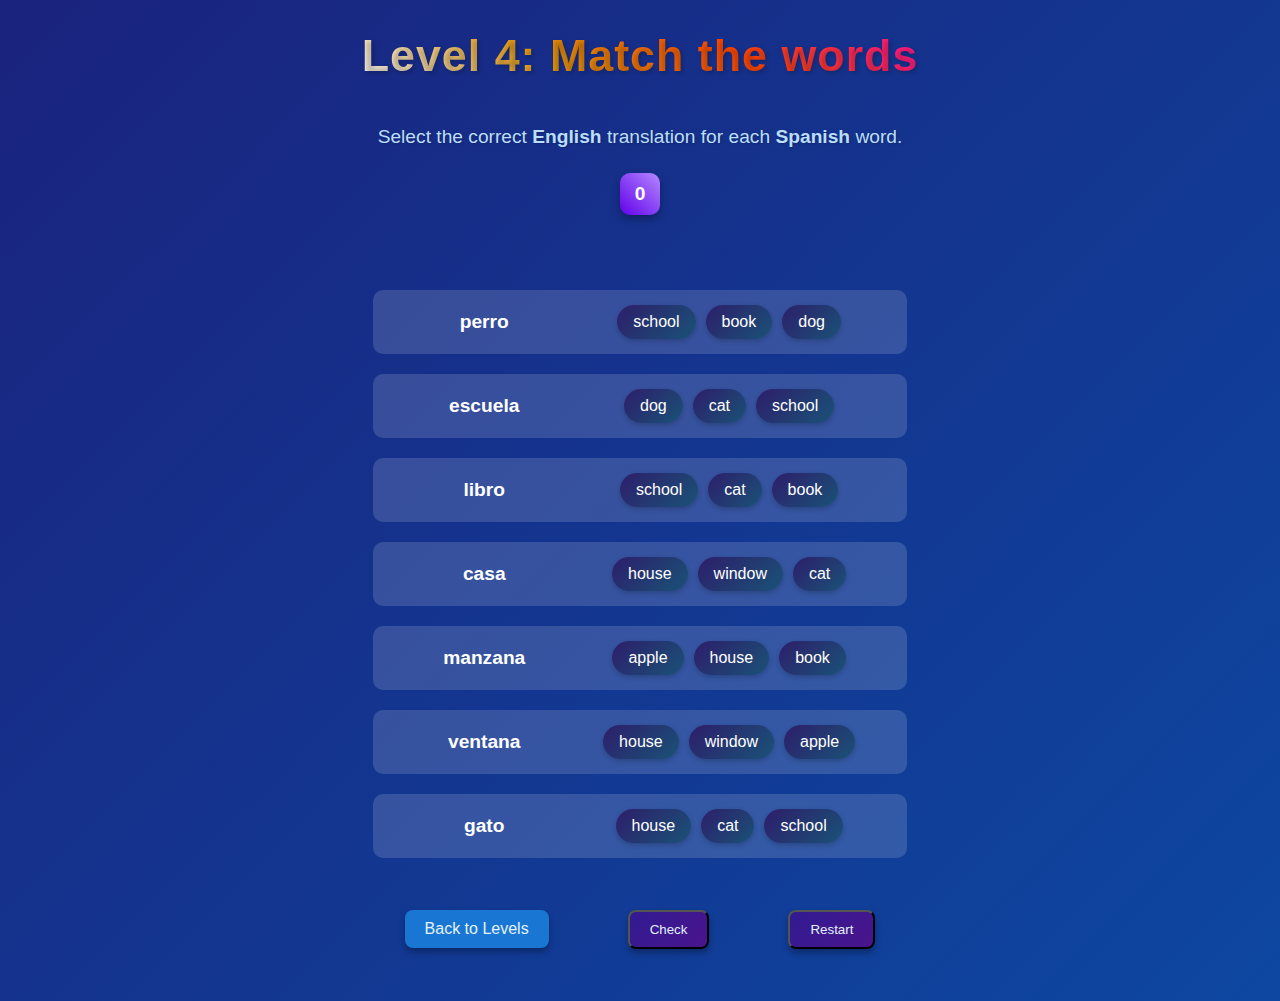
<file: autocomplete_game.html>
<!DOCTYPE html>
<html lang="es">

<head>
    <meta charset="UTF-8">
    <meta name="viewport" content="width=device-width, initial-scale=1.0, maximum-scale=1.0, user-scalable=no">
    <title>Level 4 - Unir Palabras</title>
    <iframe src="music_handler.html" style="display:none;" id="musicFrame"></iframe>
    <link rel="stylesheet" href="css/pagina_2.css">
    <link rel="stylesheet" href="css/autocomplete_game.css">
</head>

<body>
    <h1>Level 4: Match the words</h1>
    <div class="autocomplete-game">
        <div class="instructions">
            <p>Select the correct <b>English</b> translation for each <b>Spanish</b> word.
            <div id="score" class="score-container">0</div>
        </div>

        <div class="feedback-message" id="feedback"></div>

        <div class="matching-container" id="matching-container">
            <!-- Las filas de palabras se generarán dinámicamente con JavaScript -->
        </div>

        <div class="game-controls">
            <div class="back-button">
                <a href="pagina_2.html" class="button">Back to Levels</a>
            </div>
            <button class="button" id="checkBtn">Check</button>
            <button class="button" id="restartBtn">Restart</button>
           
        </div>

        <script src="js/autocomplete_game.js"></script>
    </div>
</body>

</html>
</file>
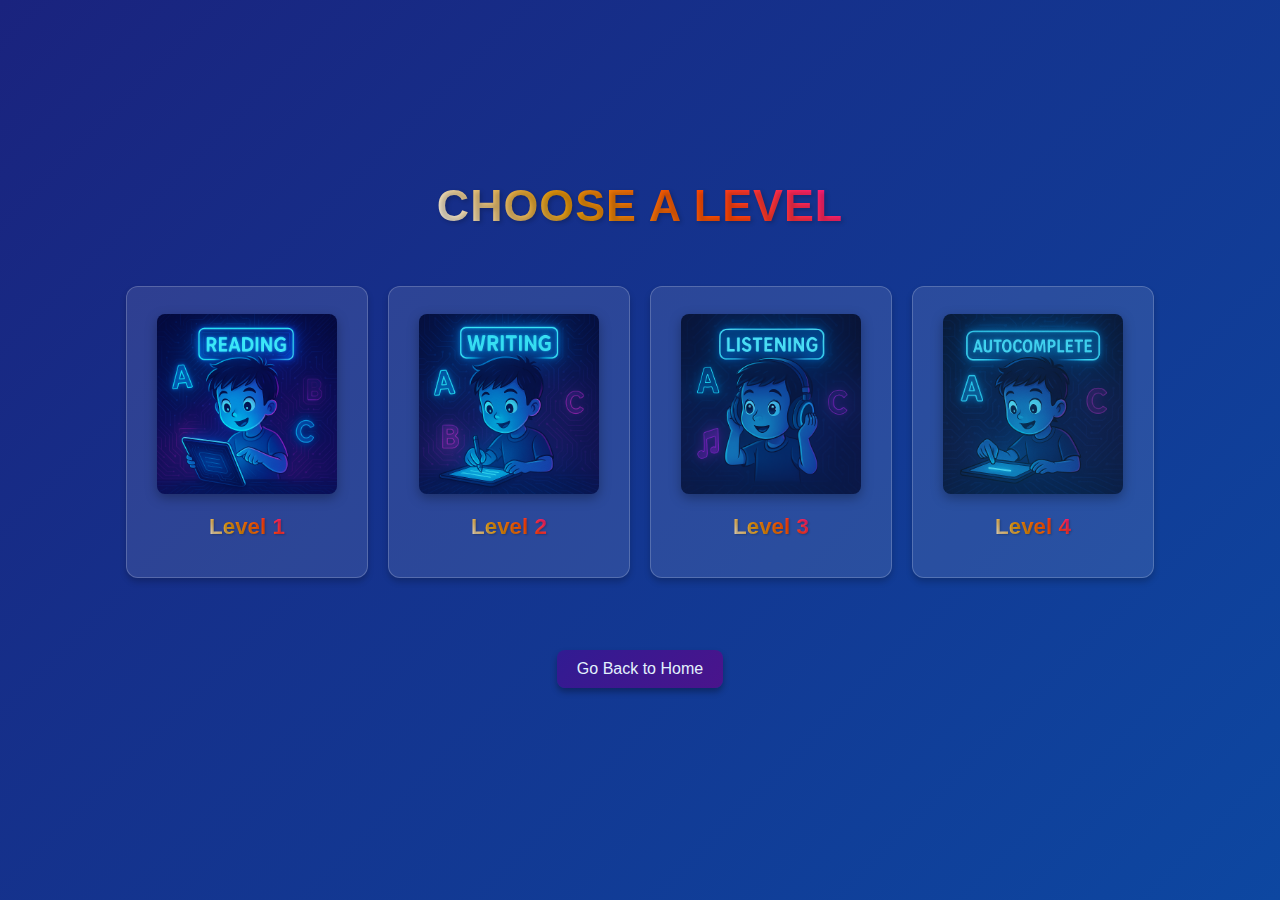
<file: pagina_2.html>
<!DOCTYPE html>
<html lang="en">
<head>
    <meta charset="UTF-8">
    <meta name="viewport" content="width=device-width, initial-scale=1.0">
    <title>Choose a Level</title>
    <iframe src="music_handler.html" style="display:none;" id="musicFrame"></iframe>
    <!-- Se vincula el archivo de estilos externo para pagina_2 -->
    <link rel="stylesheet" href="css/pagina_2.css">
</head>
<body>
    <h1>CHOOSE A LEVEL</h1>
    <div class="levels">
        <div class="level-card">
            <img src="img/reading.png" alt="Level 1">
            <h2>Level 1</h2>
           
        </div>
        <div class="level-card">
            <img src="img/writing.png" alt="Level 2">
            <h2>Level 2</h2>
           
        </div>
        <div class="level-card">
            <img src="img/listening.png" alt="Level 3">
            <h2>Level 3</h2>
            
        </div>
        <!-- Nueva tarjeta para Level 4 -->
        <div class="level-card">
            <img src="img/autocomplete.png" alt="Level 4">
            <h2>Level 4</h2>
            
        </div>
    </div>
    <div class="back-button">
        <a href="index.html" class="button">Go Back to Home</a>
    </div>
    <script>
        document.querySelectorAll('.level-card').forEach(card => {
            const level = card.querySelector('h2').textContent;
            
            card.addEventListener('click', () => {
                switch(level) {
                    case 'Level 1':
                        window.location.href = 'reading_game.html';
                        break;
                    case 'Level 2':
                        window.location.href = 'writing_game.html';
                        break;
                    case 'Level 3':
                        window.location.href = 'listening_game.html';
                        break;
                    case 'Level 4':
                        window.location.href = 'autocomplete_game.html';
                        break;
                }
            });
        });
    </script>
</body>
</html>
</file>
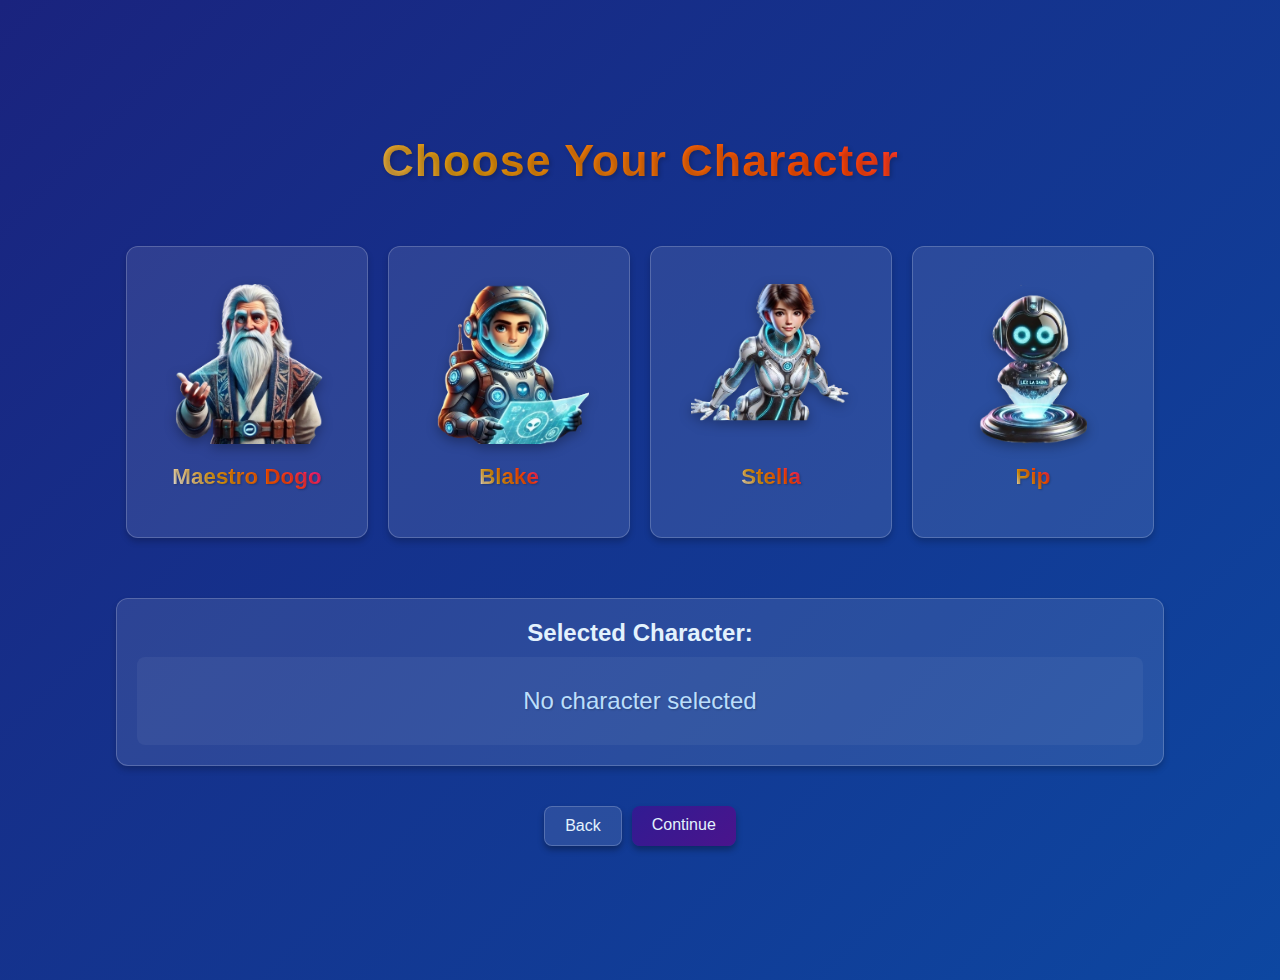
<file: pagina_personajes.html>
<!DOCTYPE html>
<html lang="en">
<head>
    <meta charset="UTF-8">
    <meta name="viewport" content="width=device-width, initial-scale=1.0">
    <title>Character Selection</title>
    <iframe src="music_handler.html" style="display:none;" id="musicFrame"></iframe>
    <link rel="stylesheet" href="css/pagina_personajes.css">
</head>
<body>
    <div id="app" class="fade-in">
        <div class="container">
            <header class="nav">
                <h1>Choose Your Character</h1>
            </header>
            
            <main class="slide-in">
                <section class="character-select">
                    <div class="character-grid">
                        <div class="character-card" data-character="monster">
                            <img src="img/imagen1.png" alt="Monster Character" class="character-image">
                            <h2>Maestro Dogo</h2>
                        </div>
                        <div class="character-card" data-character="wizard">
                            <img src="img/imagen2.png" alt="Wizard Character" class="character-image">
                            <h2>Blake</h2>
                        </div>
                        <div class="character-card" data-character="knight">
                            <img src="img/imagen3.png" alt="Knight Character" class="character-image">
                            <h2>Stella</h2>
                        </div>
                        <div class="character-card" data-character="elf">
                            <img src="img/imagen4.png" alt="Elf Character" class="character-image">
                            <h2>Pip</h2>
                        </div>
                    </div>
                    
                    <div class="selected-character">
                        <h3>Selected Character:</h3>
                        <div id="selected-display">
                            <p>No character selected</p>
                        </div>
                    </div>
                </section>

                <div class="action-buttons">
                    <a href="pagina_2.html" class="btn btn-secondary">Back</a>
                    <a href="pagina_2.html" class="btn btn-primary" id="continue-btn" disabled>Continue</a>
                </div>
            </main>
        </div>
    </div>
    <script src="js/character-select.js"></script>
</body>
</html>
</file>
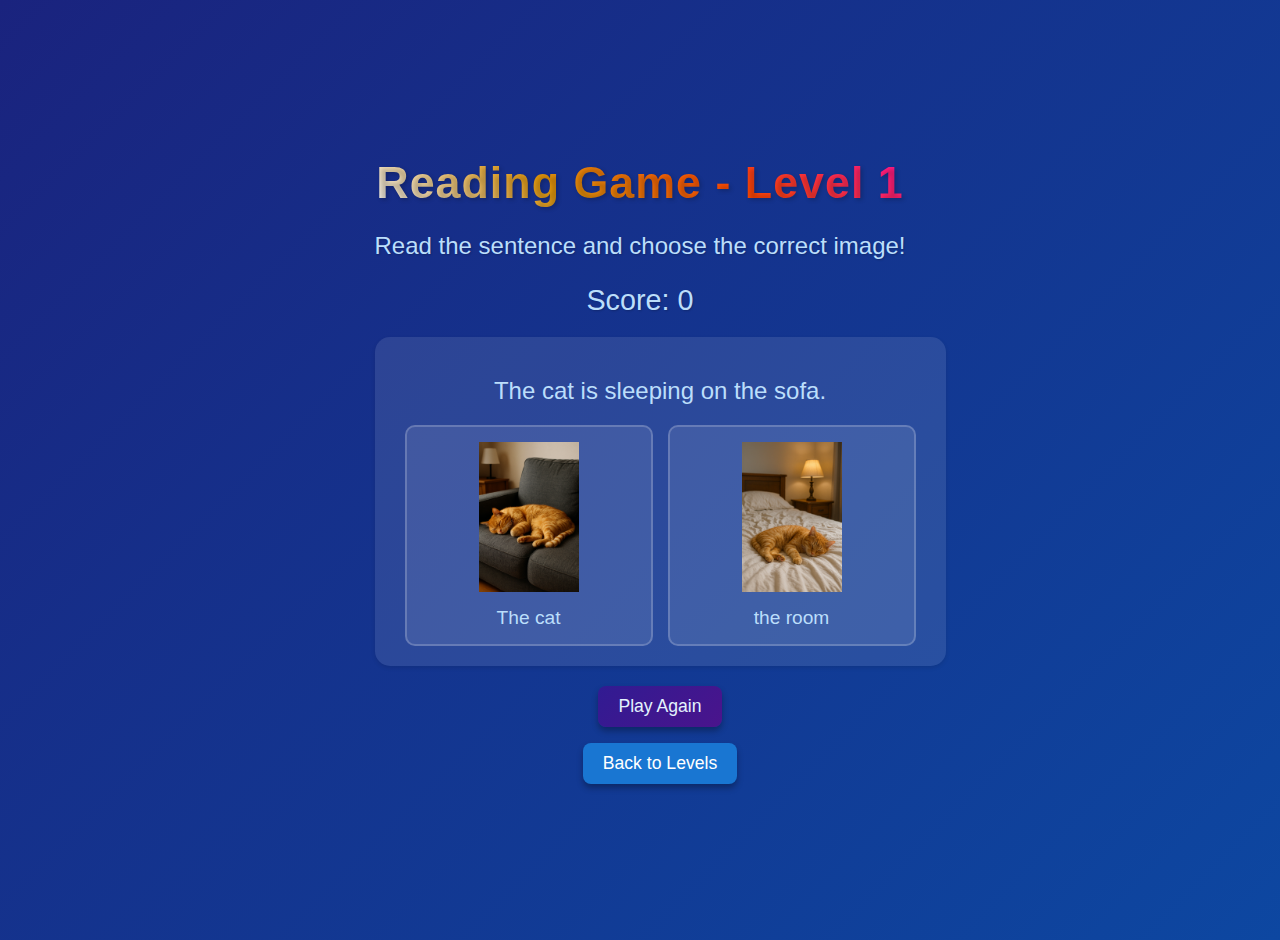
<file: reading_game.html>
<!DOCTYPE html>
<html lang="en">
<head>
    <meta charset="UTF-8">
    <meta name="viewport" content="width=device-width, initial-scale=1.0">
    <meta name="viewport" content="width=device-width, initial-scale=1.0">

    <title>Reading Game - Level 1</title>
    <iframe src="music_handler.html" style="display:none;" id="musicFrame"></iframe>
    <link rel="stylesheet" href="css/writing_game.css">
    <style>
        .options-container {
            display: grid;
            grid-template-columns: repeat(2, 1fr);
            gap: 15px;
            padding: 0 10px;
        }

        @media (max-width: 768px) {
            .options-container {
                grid-template-columns: 1fr;
                padding: 0 20px;
            }
        }

        .option {
            display: flex;
            flex-direction: column;
            align-items: center;
            padding: 15px;
            border: 2px solid transparent;
            border-radius: 10px;
            cursor: pointer;
            transition: all 0.3s ease;
            background: rgba(255, 255, 255, 0.1);
            border: 2px solid rgba(255, 255, 255, 0.2);
        }

        .navigation-buttons {
            display: flex;
            justify-content: space-between;
            align-items: center;
            margin-top: 20px;
            padding: 0 20px;
            width: 100%;
        }

        .navigation-buttons .button, .navigation-buttons .back-button {
            flex: 1;
            max-width: 150px;
            margin: 0 5px;
            background: #e0960b;
            color: #1976D2;
            border: none;
            padding: 10px 20px;
            border-radius: 8px;
            cursor: pointer;
            text-decoration: none;
            font-size: 1.1em;
            transition: all 0.3s ease;
        }

        .navigation-buttons .button:hover, .navigation-buttons .back-button:hover {
            background: #c47d09;
            transform: translateY(-2px);
        }

        .navigation-buttons .back-button {
            background: #1976D2;
            color: white;
        }

        .navigation-buttons .back-button:hover {
            background: #155fb8;
        }

        @media (max-width: 768px) {
            .options-container {
                grid-template-columns: 1fr;
            }
        }

        .option:hover {
            background: rgba(255, 255, 255, 0.05);
            transform: scale(1.05);
        }

        .option img {
            width: 150px;
            height: 150px;
            object-fit: contain;
            margin-bottom: 15px;
        }

        .option span {
            color: #BBDEFB;
            font-size: 1.2em;
        }
    </style>
</head>
<body>
    <div class="game-container">
        <h1>Reading Game - Level 1</h1>
        <div class="game-info">
            <p>Read the sentence and choose the correct image!</p>
            <div class="score-container">
                <span>Score: <span id="score">0</span></span>
            </div>
        </div>

        <div class="game-board">
            <div class="sentence-container" id="sentence"></div>
            <div class="options-container" id="options"></div>
        </div>

        <div class="navigation-buttons">
            <button id="resetButton" class="button">Play Again</button>
            <a href="pagina_2.html" class="back-button">Back to Levels</a>
        </div>
    </div>
    <script src="js/reading_game.js"></script>
</body>
</html>
</file>
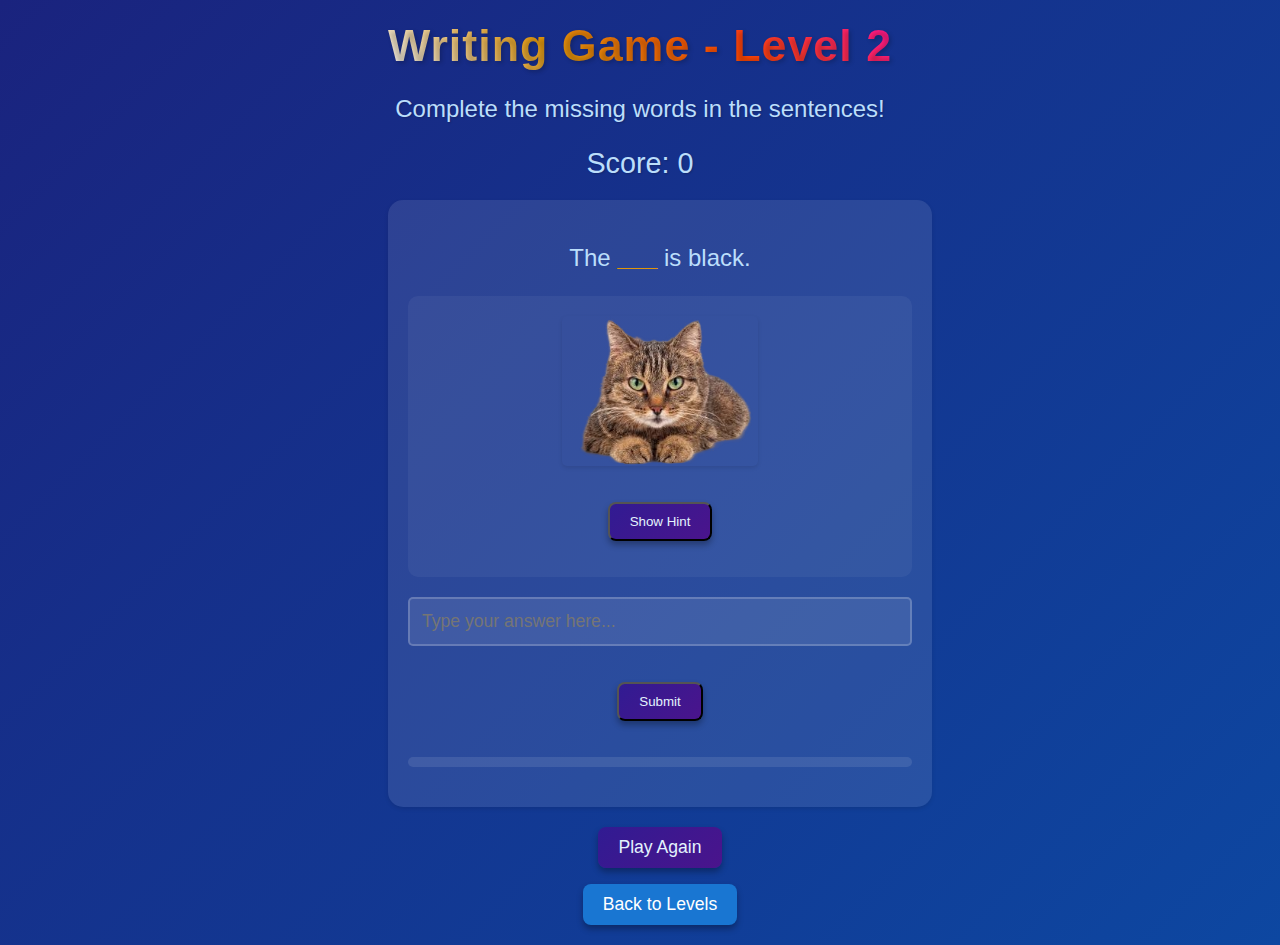
<file: writing_game.html>
<!DOCTYPE html>
<html lang="en">
<head>
    <meta charset="UTF-8">
    <meta name="viewport" content="width=device-width, initial-scale=1.0">
    <title>Writing Game - Level 2</title>
    <iframe src="music_handler.html" style="display:none;" id="musicFrame"></iframe>
    <link rel="stylesheet" href="css/writing_game.css">
    <style>
        .navigation-buttons {
            display: flex;
            justify-content: space-between;
            align-items: center;
            margin-top: 20px;
            padding: 0 20px;
            width: 100%;
        }

        .navigation-buttons .button, .navigation-buttons .back-button {
            flex: 1;
            max-width: 150px;
            margin: 0 5px;
            background: #e0960b;
            color: #1976D2;
            border: none;
            padding: 10px 20px;
            border-radius: 8px;
            cursor: pointer;
            text-decoration: none;
            font-size: 1.1em;
            transition: all 0.3s ease;
        }

        .navigation-buttons .button:hover, .navigation-buttons .back-button:hover {
            background: #c47d09;
            transform: translateY(-2px);
        }

        .navigation-buttons .back-button {
            background: #1976D2;
            color: white;
        }

        .navigation-buttons .back-button:hover {
            background: #155fb8;
        }
    </style>
</head>
<body>
    <div class="game-container">
        <h1>Writing Game - Level 2</h1>
        <div class="game-info">
            <p>Complete the missing words in the sentences!</p>
            <div class="score-container">
                <span>Score: <span id="score">0</span></span>
            </div>
        </div>
        
        <div class="game-board">
            <div class="sentence-container">
                <p id="current-sentence"></p>
            </div>
            <div class="context-container">
                <div class="image-container">
                    <img id="question-image" src="" alt="Question Image">
                </div>
                <div class="hint-container">
                    <button id="show-hint" class="hint-btn">Show Hint</button>
                    <div id="hint-text" class="hint-text"></div>
                </div>
            </div>
            <div class="input-container">
                <input type="text" id="user-answer" placeholder="Type your answer here...">
            </div>
            <div class="action-buttons">
                <button id="submit-btn" class="button">Submit</button>
            </div>
            <div class="feedback-container" id="feedback"></div>
            <div class="progress-bar">
                <div class="progress"></div>
            </div>
        </div>

        <div class="navigation-buttons">
            <button id="resetButton" class="button">Play Again</button>
            <a href="pagina_2.html" class="back-button">Back to Levels</a>
        </div>
    </div>
    <script src="js/writing_game.js"></script>
</body>
</html>
</file>
<file: css/pagina_2.css>
/* Estilos para la página pagina_2.html */

body {
    display: flex;
    flex-direction: column;
    align-items: center;
    justify-content: center;
    min-height: 100vh;
    margin: 0;
    /* Gradiente oscuro y dramático */
    background: linear-gradient(135deg, #1A237E 0%, #0D47A1 100%);
    font-family: Arial, sans-serif;
    text-align: center;
}

h1 {
    font-size: 2.8rem;
    margin: 0;
    background: linear-gradient(45deg, #f1f1f0, #e0960b, #fd4603, #FF1493);
    -webkit-background-clip: text;
    background-clip: text;
    color: transparent;
    text-shadow: 2px 2px 4px rgba(0,0,0,0.2);
    font-weight: bold;
    letter-spacing: 1px;
    margin-bottom: 15px;
}

p {
    color: #BBDEFB;
    font-size: 1.5rem;
    margin: 10px 0;
    /* Efecto de sombra suave */
    text-shadow: 1px 1px 2px rgba(0,0,0,0.2);
}

/* Estilos específicos para la página de niveles */
.levels {
    display: flex;
    flex-wrap: wrap;
    justify-content: center;
    gap: 20px;
    margin: 40px 0;
    padding: 0 10px;
}

.level-card {
    background: rgba(255, 255, 255, 0.1);
    border-radius: 12px;
    padding: 20px;
    text-align: center;
    transition: all 0.3s ease;
    border: 1px solid rgba(255, 255, 255, 0.2);
    box-shadow: 0 4px 6px rgba(0,0,0,0.2);
    width: 200px;
    height: 250px;
    display: flex;
    flex-direction: column;
    align-items: center;
    justify-content: center;
}

.level-card:hover {
    transform: translateY(-5px);
    box-shadow: 0 6px 8px rgba(0,0,0,0.3);
}

.level-card img {
    width: 180px;
    height: 180px;
    object-fit: cover;
    border-radius: 8px;
    margin-bottom: 10px;
    filter: drop-shadow(0 4px 6px rgba(0,0,0,0.3));
}

.level-card h2 {
    background: linear-gradient(45deg, #f1f1f0, #e0960b, #fd4603, #FF1493);
    -webkit-background-clip: text;
    background-clip: text;
    color: transparent;
    margin: 10px 0;
    font-size: 1.4rem;
    white-space: nowrap;
    font-weight: bold;
    text-shadow: 1px 1px 2px rgba(0,0,0,0.2);
}

.level-card p {
    color: #BBDEFB;
    margin: 0;
    font-size: 1rem;
    white-space: nowrap;
}

.button {
    display: inline-block;
    margin: 2rem;
    padding: 10px 20px;
    background: linear-gradient(135deg, #311B92 0%, #4A148C 100%);
    color: #E3F2FD;
    text-align: center;
    text-decoration: none;
    border-radius: 8px;
    transition: all 0.3s ease;
    box-shadow: 0 4px 6px rgba(0,0,0,0.3);
}

.button:hover {
    background: linear-gradient(135deg, #281B73 0%, #370061 100%);
    transform: translateY(-2px);
    box-shadow: 0 6px 8px rgba(0,0,0,0.4);
}

/* Responsive: Ajustes para pantallas pequeñas */
@media (max-width: 600px) {
    .levels {
        flex-direction: column;
        align-items: center;
        width: 100%;
        padding: 0 15px;
    }
    
    .level-card {
        width: 70%;
        height: auto;
        min-height: 220px;
        padding: 20px;
        margin: 10px auto;
    }
    
    .level-card img {
        width: 180px;
        height: 180px;
    }

    body {
        padding: 20px;
    }

    .level-card h2 {
        font-size: 1.2rem;
        margin: 10px 0;
    }
}
</file>
<file: css/autocomplete_game.css>
/* Estilos específicos para el juego de unir palabras */
body h1 {
    margin-top: 30px;
    margin-bottom: 15px;
}

.autocomplete-game {
    padding: 20px;
    max-width: 800px;
    margin: 0 auto;
}

.score-container {
    background: linear-gradient(45deg, #6200ea, #b388ff);
    color: white;
    padding: 10px 15px;
    border-radius: 10px;
    font-size: 1.2rem;
    font-weight: bold;
    margin: 15px auto;
    display: inline-block;
    box-shadow: 0 4px 8px rgba(0,0,0,0.3);
}

.instructions {
    text-align: center;
}

.instructions p {
    font-size: 1.2rem;
    margin-bottom: 10px;
}

.matching-container {
    display: flex;
    flex-direction: column;
    gap: 20px;
    margin-top: 10px;
}

.word-row {
    display: flex;
    justify-content: space-between;
    align-items: center;
    background: rgba(255, 255, 255, 0.15);
    border-radius: 10px;
    padding: 15px;
    transition: all 0.3s ease;
}

.spanish-word {
    font-weight: bold;
    color: white;
    font-size: 1.2rem;
    flex: 1;
    padding-left: 15px;
}

.english-options {
    display: flex;
    flex-wrap: wrap;
    gap: 10px;
    justify-content: center;
    flex: 2;
}

.english-option {
    background: linear-gradient(135deg, #2d1e6b, #1a5277);
    color: white;
    border: none;
    padding: 8px 16px;
    border-radius: 25px;
    cursor: pointer;
    font-size: 1rem;
    transition: all 0.2s;
    box-shadow: 0 2px 5px rgba(0,0,0,0.2);
}

.english-option:hover {
    transform: translateY(-2px);
    box-shadow: 0 4px 8px rgba(0,0,0,0.3);
}

.english-option.selected {
    background: linear-gradient(135deg, #00c853, #64dd17);
    box-shadow: 0 2px 10px rgba(0,255,0,0.3);
}

.english-option.incorrect {
    background: linear-gradient(135deg, #ff1744, #ff5252);
    box-shadow: 0 2px 10px rgba(255,0,0,0.3);
}

.word-row.matched {
    background: rgba(0, 200, 83, 0.2);
    border: 2px solid #00c853;
}

.feedback-message {
    text-align: center;
    font-size: 1.2rem;
    color: white;
    margin: 15px 0;
    height: 30px;
    border-radius: 5px;
}

.feedback-correct {
    color: #00c853;
    font-weight: bold;
}

.feedback-incorrect {
    color: #ff5252;
    font-weight: bold;
}

.game-controls {
    display: flex;
    justify-content: center;
    gap: 15px;
    margin-top: 20px;
}

.back-button a.button {
    background: #1976D2;
    color: #E3F2FD;
    text-align: center;
    text-decoration: none;
    border-radius: 8px;
    transition: all 0.3s ease;
    box-shadow: 0 4px 6px rgba(0,0,0,0.3);
}

.back-button a.button:hover {
    background: #1565C0;
    transform: translateY(-2px);
    box-shadow: 0 6px 8px rgba(0,0,0,0.4);
}

.modal {
    position: fixed;
    top: 0;
    left: 0;
    width: 100%;
    height: 100%;
    background-color: rgba(0, 0, 0, 0.8);
    display: flex;
    justify-content: center;
    align-items: center;
    z-index: 1000;
}

.modal-content {
    background: linear-gradient(135deg, #1a237e, #283593);
    border-radius: 15px;
    padding: 30px;
    width: 80%;
    max-width: 500px;
    text-align: center;
    box-shadow: 0 15px 30px rgba(0,0,0,0.5);
    animation: scaleIn 0.3s ease-out;
}

@keyframes scaleIn {
    0% { transform: scale(0.8); opacity: 0; }
    100% { transform: scale(1); opacity: 1; }
}

.medal {
    width: 150px;
    height: 150px;
    margin-bottom: 20px;
    animation: shine 2s infinite;
    object-fit: contain;
}

@keyframes shine {
    0% { transform: rotate(0deg); filter: brightness(1); }
    50% { transform: rotate(5deg); filter: brightness(1.3); }
    100% { transform: rotate(0deg); filter: brightness(1); }
}

.modal h2 {
    color: #ffc107;
    font-size: 2rem;
    margin-bottom: 10px;
    text-shadow: 2px 2px 4px rgba(0,0,0,0.4);
}

.modal p {
    color: white;
    font-size: 1.2rem;
    margin-bottom: 15px;
}

.modal .score-container {
    margin: 15px auto;
    font-size: 1.5rem;
    background: linear-gradient(45deg, #ff6f00, #ffca28);
    display: inline-block;
}

.close-modal {
    background: linear-gradient(135deg, #f50057, #ff4081);
    color: white;
    border: none;
    padding: 10px 20px;
    border-radius: 25px;
    font-size: 1.1rem;
    cursor: pointer;
    margin-top: 20px;
    transition: all 0.3s;
}

.close-modal:hover {
    transform: translateY(-3px);
    box-shadow: 0 5px 15px rgba(255,0,0,0.4);
}

/* Responsive adjustments */
@media (max-width: 768px) {
    .word-row {
        flex-direction: column;
        gap: 15px;
        padding: 15px 10px;
        margin-bottom: 15px;
    }
    
    .spanish-word {
        text-align: center;
        padding-left: 0;
        font-size: 1.3rem;
        margin-bottom: 10px;
    }
    
    .english-options {
        width: 100%;
        justify-content: center;
    }

    .english-option {
        padding: 10px 15px;
        font-size: 1.1rem;
        margin: 5px;
        min-width: 100px;
    }

    .autocomplete-game {
        padding: 15px 10px;
    }

    .game-controls {
        flex-direction: column;
        gap: 10px;
    }

    .game-controls .button {
        width: 80%;
        margin: 0 auto;
        padding: 12px 0;
        font-size: 1.1rem;
    }

    .modal-content {
        width: 90%;
        padding: 20px 15px;
    }

    .modal h2 {
        font-size: 1.8rem;
    }

    .modal p {
        font-size: 1.1rem;
    }

    .instructions p {
        font-size: 1rem;
        padding: 0 10px;
    }

    .score-container {
        padding: 8px 12px;
        margin: 10px auto;
    }

    .feedback-message {
        padding: 0 10px;
        font-size: 1.1rem;
    }

    /* Mejoras para pantallas muy pequeñas */
    @media (max-width: 480px) {
        .english-option {
            padding: 8px 12px;
            font-size: 1rem;
            min-width: 80px;
        }

        .modal-content {
            padding: 15px 10px;
        }

        .medal {
            width: 80px;
            height: 80px;
        }

        .english-options {
            gap: 6px;
        }
    }
}
</file>
<file: css/pagina_personajes.css>
/* Estilos para la página de selección de personajes */

body {
    display: flex;
    flex-direction: column;
    align-items: center;
    justify-content: center;
    min-height: 100vh;
    margin: 0;
    padding: 40px 0;
    /* Gradiente oscuro y dramático */
    background: linear-gradient(135deg, #1A237E 0%, #0D47A1 100%);
    font-family: Arial, sans-serif;
    text-align: center;
}

h1 {
    font-size: 2.8rem;
    margin: 0;
    background: linear-gradient(45deg, #f1f1f0, #e0960b, #fd4603, #FF1493);
    -webkit-background-clip: text;
    background-clip: text;
    color: transparent;
    text-shadow: 2px 2px 4px rgba(0,0,0,0.2);
    font-weight: bold;
    letter-spacing: 1px;
    margin-bottom: 15px;
}

p {
    color: #BBDEFB;
    font-size: 1.5rem;
    margin: 10px 0;
    /* Efecto de sombra suave */
    text-shadow: 1px 1px 2px rgba(0,0,0,0.2);
}

/* Grid de personajes */
.character-grid {
    display: flex;
    flex-wrap: wrap;
    justify-content: center;
    gap: 20px;
    margin: 60px 0;
    padding: 0 10px;
}

.character-card {
    background: rgba(255, 255, 255, 0.1);
    border-radius: 12px;
    padding: 20px;
    text-align: center;
    transition: all 0.3s ease;
    border: 1px solid rgba(255, 255, 255, 0.2);
    box-shadow: 0 4px 6px rgba(0,0,0,0.2);
    width: 200px;
    height: 250px;
    display: flex;
    flex-direction: column;
    align-items: center;
    justify-content: center;
}

.character-card-content {
    position: absolute;
    top: 0;
    left: 0;
    right: 0;
    bottom: 0;
    display: flex;
    flex-direction: column;
    align-items: center;
    justify-content: center;
}

.character-image {
    width: 160px;
    height: 160px;
    object-fit: cover;
    border-radius: 8px;
    margin-bottom: 10px;
    filter: drop-shadow(0 4px 6px rgba(0,0,0,0.3));
}

.character-card h2 {
    background: linear-gradient(45deg, #f1f1f0, #e0960b, #fd4603, #FF1493);
    -webkit-background-clip: text;
    background-clip: text;
    color: transparent;
    margin: 10px 0;
    font-size: 1.4rem;
    white-space: nowrap;
    font-weight: bold;
    text-shadow: 1px 1px 2px rgba(0,0,0,0.2);
}

.character-card p {
    color: #BBDEFB;
    margin: 0;
    font-size: 1rem;
    white-space: nowrap;
}

.character-card:hover {
    transform: translateY(-5px);
    box-shadow: 0 6px 8px rgba(0,0,0,0.3);
}

.character-card.selected {
    border-color: #E3F2FD;
    box-shadow: 0 0 0 4px rgba(227, 242, 253, 0.3);
}

/* Sección de personaje seleccionado */
.selected-character {
    background: rgba(255, 255, 255, 0.1);
    border-radius: 12px;
    padding: 20px;
    margin: 40px 0;
    border: 1px solid rgba(255, 255, 255, 0.2);
    box-shadow: 0 4px 6px rgba(0,0,0,0.2);
}

.selected-character h3 {
    color: #E3F2FD;
    margin: 0 0 10px 0;
    font-size: 1.5rem;
}

#selected-display {
    color: #BBDEFB;
    font-size: 1.2rem;
    padding: 20px;
    background: rgba(255, 255, 255, 0.05);
    border-radius: 8px;
}

/* Botones */
.action-buttons {
    display: flex;
    justify-content: center;
    gap: 10px;
    margin-top: 40px;
}

.btn {
    display: inline-block;
    padding: 10px 20px;
    border-radius: 8px;
    text-decoration: none;
    font-size: 1rem;
    transition: all 0.3s ease;
    box-shadow: 0 4px 6px rgba(0,0,0,0.3);
}

.btn-secondary {
    background: rgba(255, 255, 255, 0.1);
    color: #E3F2FD;
    border: 1px solid rgba(255, 255, 255, 0.2);
}

.btn-secondary:hover {
    background: rgba(255, 255, 255, 0.2);
    transform: translateY(-2px);
    box-shadow: 0 6px 8px rgba(0,0,0,0.3);
}

.btn-primary {
    background: linear-gradient(135deg, #311B92 0%, #4A148C 100%);
    color: #E3F2FD;
}

.btn-primary:hover {
    background: linear-gradient(135deg, #281B73 0%, #370061 100%);
    transform: translateY(-2px);
    box-shadow: 0 6px 8px rgba(0,0,0,0.4);
}

.btn:disabled {
    opacity: 0.7;
    cursor: not-allowed;
    transform: none;
    box-shadow: 0 4px 6px rgba(0,0,0,0.1);
}

/* Responsive para pantallas pequeñas */
@media (max-width: 600px) {
    .character-grid {
        flex-direction: column;
        align-items: center;
    }
    
    .character-card {
        width: 70%;
        height: auto;
        min-height: 220px;
    }
    
    .character-image {
        width: 130px;
        height: 130px;
    }

    .selected-character {
        width: 70%;
        padding: 15px;
        margin: 20px auto;
    }

    .selected-character h3 {
        font-size: 1.2rem;
    }

    #selected-display {
        font-size: 1rem;
        padding: 15px;
    }
}

@media (max-width: 600px) {
    .action-buttons {
        gap: 10px;
    }
    
    .btn {
        padding: 10px 20px;
        font-size: 1rem;
    }
}
</file>
<file: css/writing_game.css>
/* Estilos base del sitio */
body {
    display: flex;
    flex-direction: column;
    align-items: center;
    justify-content: center;
    min-height: 100vh;
    margin: 0;
    padding: 20px;
    background: linear-gradient(135deg, #1A237E 0%, #0D47A1 100%);
    font-family: Arial, sans-serif;
    text-align: center;
}

/* Estilos para el título */
h1 {
    font-size: 2.8rem;
    margin: 0;
    background: linear-gradient(45deg, #f1f1f0, #e0960b, #fd4603, #FF1493);
    -webkit-background-clip: text;
    background-clip: text;
    color: transparent;
    text-shadow: 2px 2px 4px rgba(0,0,0,0.2);
    font-weight: bold;
    letter-spacing: 1px;
    margin-bottom: 15px;
}

/* Información del juego */
.game-info {
    color: #BBDEFB;
    font-size: 1.5rem;
    margin: 10px 0;
    text-shadow: 1px 1px 2px rgba(0,0,0,0.2);
}

.score-container {
    margin-top: 10px;
    font-size: 1.2em;
    color: #BBDEFB;
}

/* Contenedor principal del juego */
.game-board {
    background: rgba(255, 255, 255, 0.1);
    padding: 20px;
    border-radius: 15px;
    margin: 20px 0;
    width: 100%;
    max-width: 600px;
    box-shadow: 0 2px 4px rgba(0, 0, 0, 0.1);
}

/* Contenedor de la oración */
.sentence-container {
    margin: 20px 0;
    font-size: 1.5em;
    color: #BBDEFB;
}

.sentence-container span {
    color: #e0960b;
    font-weight: bold;
}

/* Contenedor de contexto */
.context-container {
    display: flex;
    flex-direction: column;
    align-items: center;
    gap: 20px;
    margin: 20px 0;
    padding: 20px;
    background: rgba(255, 255, 255, 0.05);
    border-radius: 10px;
    max-width: 100%;
}

/* Estilos para la imagen */
.image-container {
    width: 100%;
    max-width: 200px;
    display: flex;
    align-items: center;
    justify-content: center;
}

.image-container img {
    max-width: 100%;
    max-height: 150px;
    object-fit: contain;
    border-radius: 5px;
    box-shadow: 0 2px 4px rgba(0, 0, 0, 0.1);
}

/* Contenedor de la pista */
.hint-container {
    width: 100%;
    display: flex;
    flex-direction: column;
    align-items: center;
    gap: 10px;
}

/* Botón de pista */
.hint-btn {
    display: inline-block;
    margin: 1rem;
    padding: 10px 20px;
    background: linear-gradient(135deg, #311B92 0%, #4A148C 100%);
    color: #E3F2FD;
    text-align: center;
    text-decoration: none;
    border-radius: 8px;
    transition: all 0.3s ease;
    box-shadow: 0 4px 6px rgba(0,0,0,0.3);
}

.hint-btn:hover {
    background: linear-gradient(135deg, #281B73 0%, #370061 100%);
    transform: translateY(-2px);
    box-shadow: 0 6px 8px rgba(0,0,0,0.4);
}

/* Texto de la pista */
.hint-text {
    font-size: 1.1em;
    color: #BBDEFB;
    text-align: center;
    display: none;
    padding: 10px;
    background: rgba(255, 255, 255, 0.1);
    border-radius: 5px;
    margin-top: 10px;
}

.hint-text.visible {
    display: block;
}

/* Contenedor de entrada */
.input-container {
    display: flex;
    flex-direction: column;
    gap: 10px;
    margin: 20px 0;
    width: 100%;
}

.action-buttons {
    display: flex;
    gap: 1rem;
    margin: 1rem 0;
    justify-content: center;
    flex-wrap: wrap;
}

#submit-btn {
    background: linear-gradient(135deg, #311B92 0%, #4A148C 100%);
    color: #E3F2FD;
    text-align: center;
    text-decoration: none;
    border-radius: 8px;
    transition: all 0.3s ease;
    box-shadow: 0 4px 6px rgba(0,0,0,0.3);
}

#submit-btn:hover {
    background: linear-gradient(135deg, #281B73 0%, #370061 100%);
    transform: translateY(-2px);
    box-shadow: 0 6px 8px rgba(0,0,0,0.4);
}

#resetButton {
    background: linear-gradient(135deg, #311B92 0%, #4A148C 100%);
    color: #E3F2FD;
    text-align: center;
    text-decoration: none;
    border-radius: 8px;
    transition: all 0.3s ease;
    box-shadow: 0 4px 6px rgba(0,0,0,0.3);
}

#resetButton:hover {
    background: linear-gradient(135deg, #281B73 0%, #370061 100%);
    transform: translateY(-2px);
    box-shadow: 0 6px 8px rgba(0,0,0,0.4);
}

/* Estilos para el input */
input {
    width: 100%;
    padding: 12px;
    border: 2px solid rgba(255, 255, 255, 0.2);
    border-radius: 5px;
    background: rgba(255, 255, 255, 0.1);
    color: #BBDEFB;
    font-size: 1.1em;
    box-sizing: border-box;
}

input:focus {
    outline: none;
    border-color: #e0960b;
}

/* Estilos para botones */
.button {
    display: inline-block;
    margin: 1rem;
    padding: 10px 20px;
    background: linear-gradient(135deg, #311B92 0%, #4A148C 100%);
    color: #E3F2FD;
    text-align: center;
    text-decoration: none;
    border-radius: 8px;
    transition: all 0.3s ease;
    box-shadow: 0 4px 6px rgba(0,0,0,0.3);
}

.button:hover {
    background: linear-gradient(135deg, #281B73 0%, #370061 100%);
    transform: translateY(-2px);
    box-shadow: 0 6px 8px rgba(0,0,0,0.4);
}

/* Contenedor de feedback */
.feedback-container {
    margin: 20px 0;
    font-size: 1.2em;
    color: #BBDEFB;
}

.feedback-correct {
    color: #00FF00;
}

.feedback-incorrect {
    color: #FF0000;
}

/* Barra de progreso */
.progress-bar {
    width: 100%;
    height: 10px;
    background: rgba(255, 255, 255, 0.1);
    border-radius: 5px;
    margin: 20px 0;
    overflow: hidden;
}

.progress {
    width: 0%;
    height: 100%;
    background: #e0960b;
    transition: width 0.3s ease;
}

/* Botones de navegación */
.navigation-buttons {
    display: flex;
    flex-direction: column;
    gap: 1rem;
    justify-content: center;
    margin-top: 2rem;
    width: 100%;
}

/* Botón de retroceso */
.back-button {
    display: inline-block;
    margin: 1rem;
    padding: 10px 20px;
    background: linear-gradient(135deg, #311B92 0%, #4A148C 100%);
    color: #E3F2FD;
    text-align: center;
    text-decoration: none;
    border-radius: 8px;
    transition: all 0.3s ease;
    box-shadow: 0 4px 6px rgba(0,0,0,0.3);
}

.back-button:hover {
    background: linear-gradient(135deg, #281B73 0%, #370061 100%);
    transform: translateY(-2px);
    box-shadow: 0 6px 8px rgba(0,0,0,0.4);
}

/* Media queries para dispositivos móviles */
@media (max-width: 600px) {
    h1 {
        font-size: 2.2rem;
    }

    .game-info {
        font-size: 1.3rem;
    }

    .score-container {
        font-size: 1.1em;
    }

    .sentence-container {
        font-size: 1.3em;
    }

    .input-container {
        margin: 15px 0;
    }

    input, button {
        padding: 10px;
        font-size: 1em;
    }

    .hint-container {
        gap: 8px;
    }

    .hint-text {
        padding: 8px;
    }

    .progress-bar {
        margin: 15px 0;
    }

    .navigation-buttons {
        gap: 8px;
    }
}
</file>
